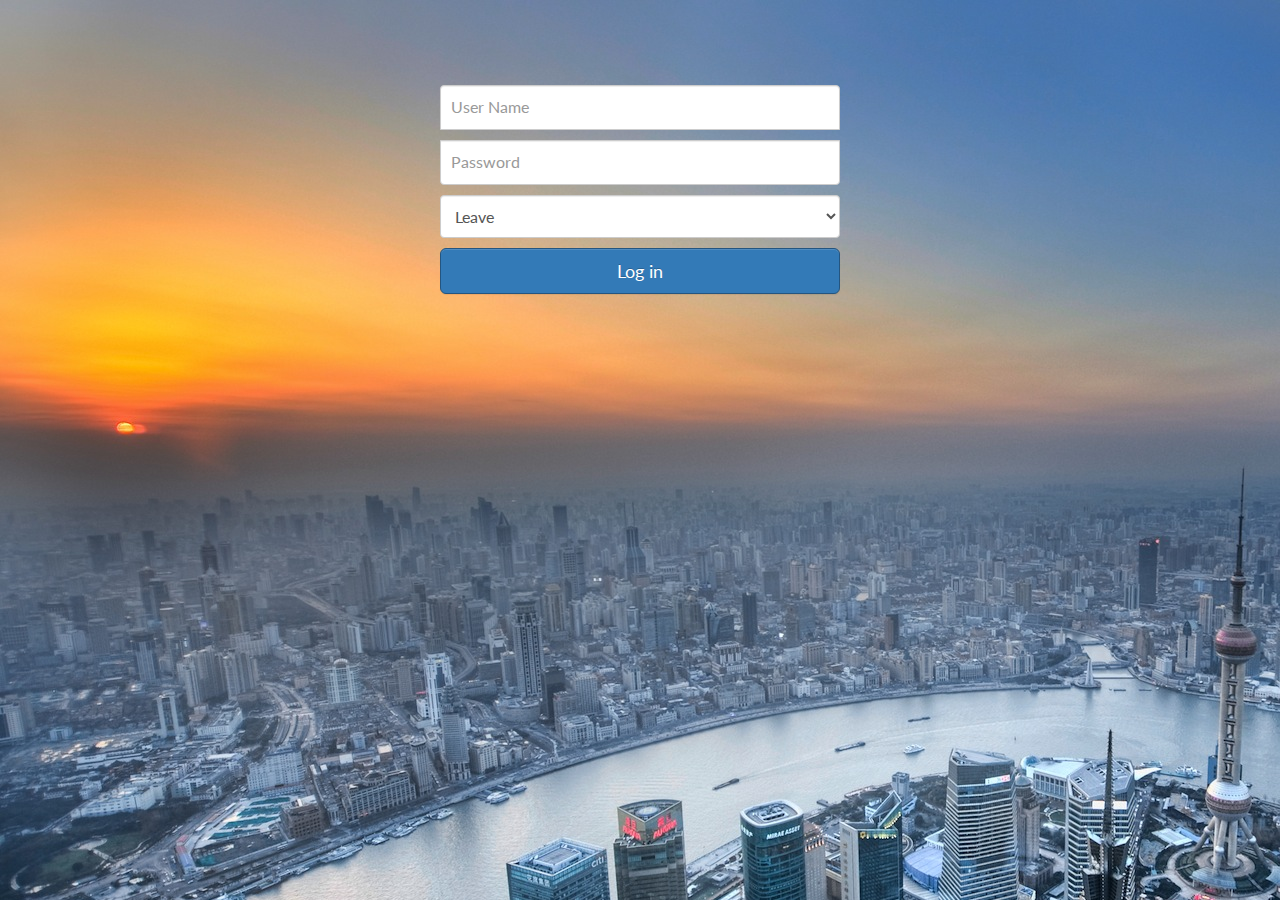
<file: bigsword-web-app/src/main/webapp/index.html>
<!DOCTYPE html>
<html>
  <head>
    <meta charset="utf-8">
    <meta http-equiv="X-UA-Compatible" content="IE=edge">
    <title>ShinUI</title>
    <meta name="description" content="">
    <meta name="viewport" content="width=device-width, initial-scale=1">

    
<meta name="shin-ui/config/environment" content="%7B%22modulePrefix%22%3A%22shin-ui%22%2C%22podModulePrefix%22%3A%22shin-ui/pods%22%2C%22environment%22%3A%22tc%22%2C%22baseURL%22%3A%22/dist%22%2C%22locationType%22%3A%22hash%22%2C%22EmberENV%22%3A%7B%22FEATURES%22%3A%7B%7D%7D%2C%22contentSecurityPolicy%22%3A%7B%22default-src%22%3A%22%27none%27%22%2C%22script-src%22%3A%22%27self%27%20%27unsafe-inline%27%20%27unsafe-eval%27%20%22%2C%22font-src%22%3A%22%27self%27%20%22%2C%22connect-src%22%3A%22%27self%27%20http%3A//bigsword.online%3A8080%22%2C%22img-src%22%3A%22%27self%27%20%22%2C%22style-src%22%3A%22%27self%27%20%27unsafe-inline%27%20%22%2C%22media-src%22%3A%22%27self%27%22%7D%2C%22APP%22%3A%7B%22ajax%22%3A%22http%3A//localhost%3A8080/bigsword/msgchannel%22%2C%22name%22%3A%22shin-ui%22%2C%22version%22%3A%220.0.0+7a6c95d7%22%7D%2C%22contentSecurityPolicyHeader%22%3A%22Content-Security-Policy-Report-Only%22%2C%22exportApplicationGlobal%22%3Atrue%7D" />

    <link rel="stylesheet" href="assets/vendor.css">
    <link rel="stylesheet" href="assets/shin-ui.css">




    
  </head>
  <body>
    
    <script src="assets/vendor.js"></script>
    <script src="assets/shin-ui.js"></script>

    
  </body>
</html>
</file>
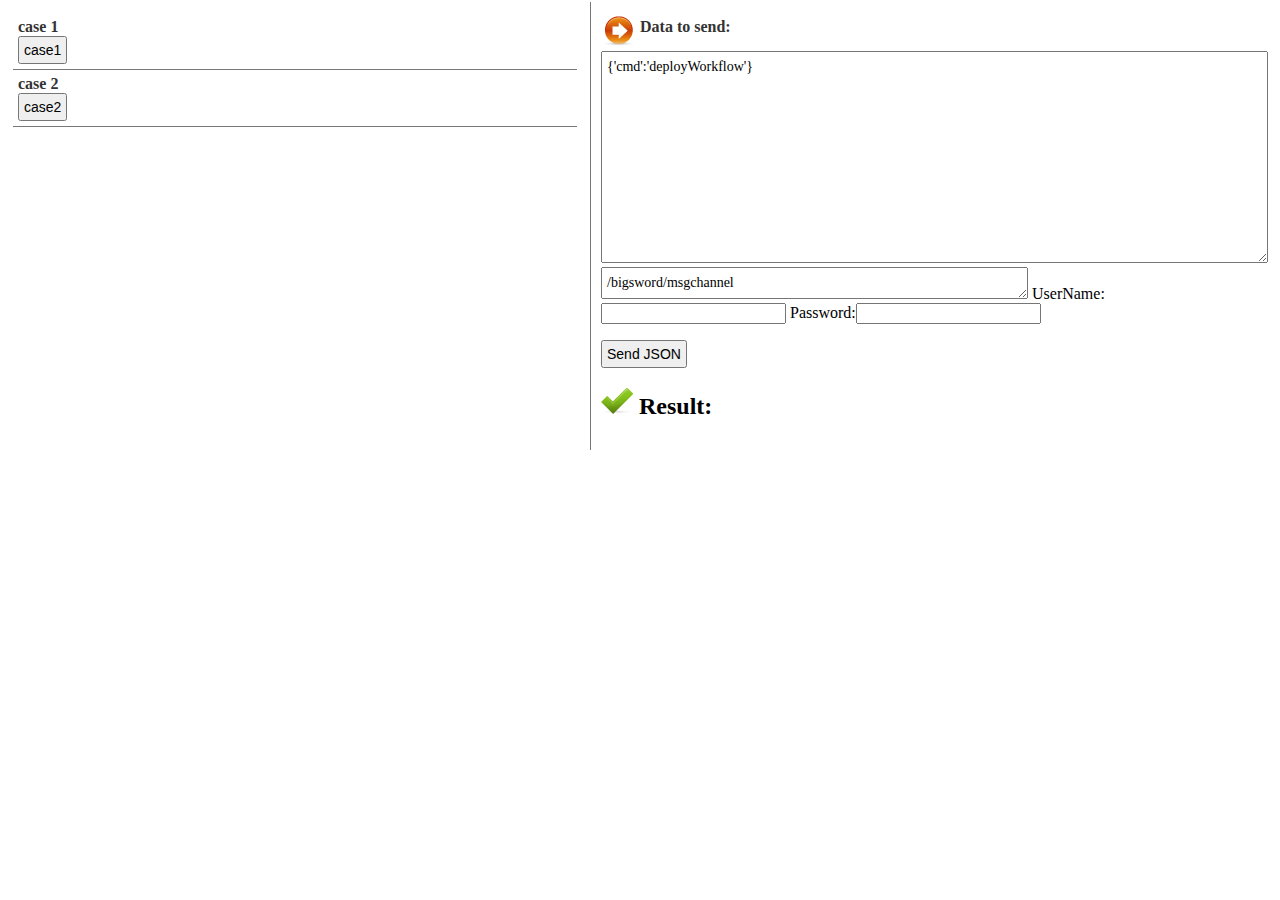
<file: bigsword-web-app/src/main/webapp/jsonTest/jsonpost.html>
<!DOCTYPE html>
<html>
<head>
<script src="jquery-1.9.1.js"></script>
<script src="sendJSON.js"></script>
<script>
var jsonReqeust;
var jsonResponse;
$(document).ready(
function() {
	$("#case1").click( function(e){
		$('#dataToSend').val(JSON.stringify(""));
	});	
	
	$("#case2").click( function(e){
		$('#dataToSend').val(JSON.stringify(""));
	});	
}
)
</script>
<script>


function displayResponse(json){
	traverse(json,"");
}

</script>
<style>
body{
	font-family:"Malgun Gothic";
	margin:0;
}
textarea{
	font-size:14px;
	padding:5px;
	line-height:20px;
	font-family:"Candara";
}
button{
	padding:4px;
	font-size:14px;
}
</style>
</head>
<body>
	<table width="100%">
		<tr>
			<td width="50%" style="vertical-align: text-top;">
				<div style="overflow-x: hidden; overflow-y: auto; padding: 10px">
					<div style="border-bottom: 1px solid #777777; padding: 5px">
						<div style="font-size: 16px; font-weight: bold; color: #333333">case 1</div>
						<button id="case1">case1</button>
						
					</div>
					<div style="border-bottom: 1px solid #777777; padding: 5px">
						<div style="font-size: 16px; font-weight: bold; color: #333333">case 2</div>
						<button id="case2">case2</button>
					</div>
				</div>
			</td>
			<td width="50%" style="border-left: 1px solid #777777; padding: 10px; vertical-align: text-top;">
				<div style="overflow-x: hidden; overflow-y: auto;">
					<div style="font-size: 16px; font-weight: bold; color: #333333">
						<img src="conditional-approval-icon.png" align="middle" />Data to send:
					</div>
					<textarea name="dataToSend" id="dataToSend" cols="80" rows="10">{'cmd':'deployWorkflow'}</textarea>
					<textarea name="urlToSend" id="urlToSend" cols="50" rows="1">/bigsword/msgchannel</textarea>
					UserName: <input id="staffId" type="text" /> 
					Password:<input id="adPsw" type="password" />
					<p />
					<button onclick="sendJSONandGetResult('POST','/bigsword/msgchannel',traverse2)">Send JSON</button>
					<h2>
						<img src="day-to-day-right-mark.png" /> Result:
					</h2>
					<div id="result"></div>
				</div>
			</td>
		</tr>
	</table>
</body>
</html>
</file>
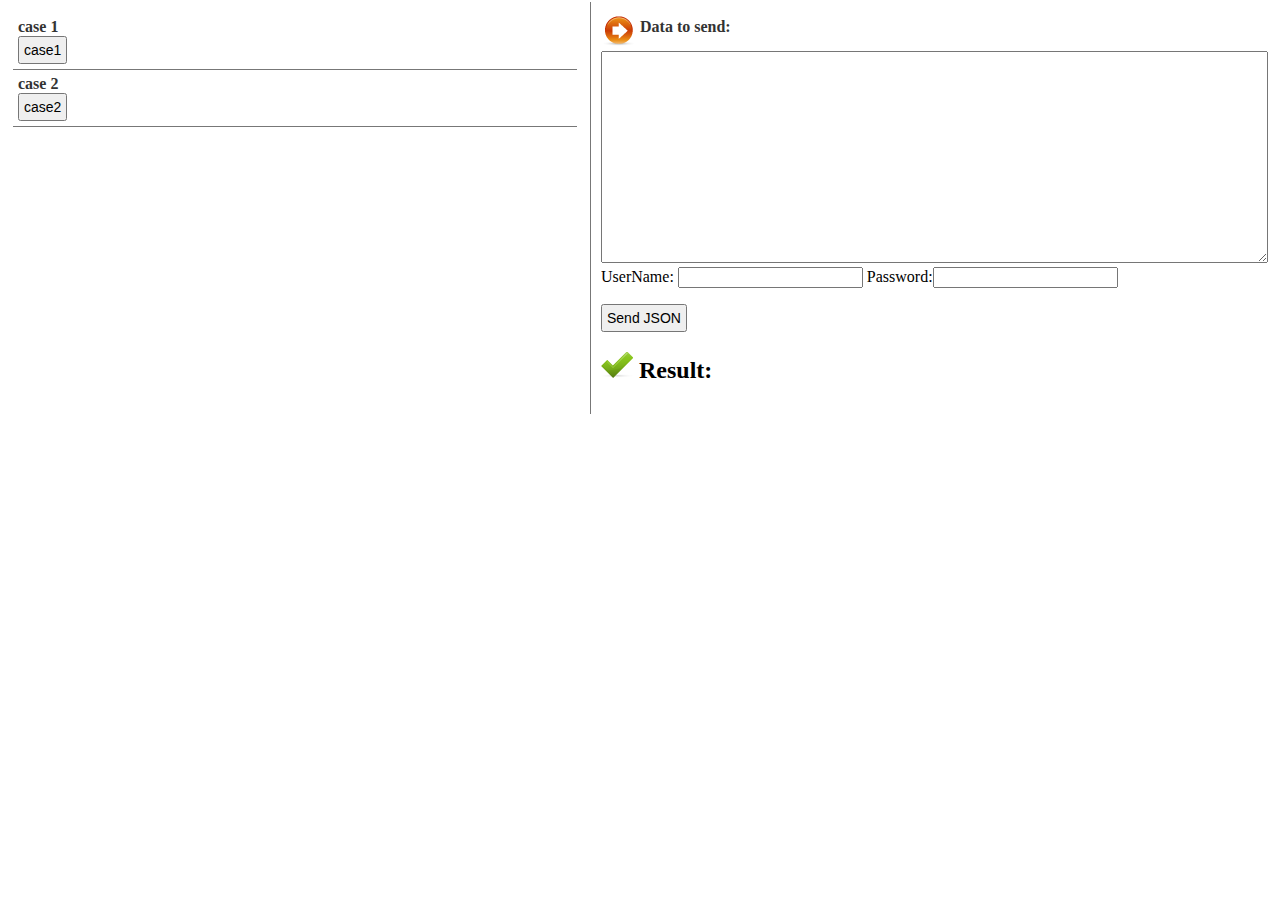
<file: test-web-app/src/main/webapp/jsonTest/jsonpost.html>
<!DOCTYPE html>
<html>
<head>
<script src="jquery-1.9.1.js"></script>
<script src="sendJSON.js"></script>
<script>
var jsonReqeust;
var jsonResponse;
$(document).ready(
function() {
	$("#case1").click( function(e){
		$('#dataToSend').val(JSON.stringify("{'request':'caseA','detail':'xx','textOne':'fafaf'}"));
	});	
	
	$("#case2").click( function(e){
		$('#dataToSend').val(JSON.stringify(""));
	});	
}
)
</script>
<script>


function displayResponse(json){
	traverse(json,"");
}

</script>
<style>
body{
	font-family:"Malgun Gothic";
	margin:0;
}
textarea{
	font-size:14px;
	padding:5px;
	line-height:20px;
	font-family:"Candara";
}
button{
	padding:4px;
	font-size:14px;
}
</style>
</head>
<body>
	<table width="100%">
		<tr>
			<td width="50%" style="vertical-align: text-top;">
				<div style="overflow-x: hidden; overflow-y: auto; padding: 10px">
					<div style="border-bottom: 1px solid #777777; padding: 5px">
						<div style="font-size: 16px; font-weight: bold; color: #333333">case 1</div>
						<button id="case1">case1</button>
						
					</div>
					<div style="border-bottom: 1px solid #777777; padding: 5px">
						<div style="font-size: 16px; font-weight: bold; color: #333333">case 2</div>
						<button id="case2">case2</button>
					</div>
				</div>
			</td>
			<td width="50%" style="border-left: 1px solid #777777; padding: 10px; vertical-align: text-top;">
				<div style="overflow-x: hidden; overflow-y: auto;">
					<div style="font-size: 16px; font-weight: bold; color: #333333">
						<img src="conditional-approval-icon.png" align="middle" />Data to send:
					</div>
					<textarea name="dataToSend" id="dataToSend" cols="80" rows="10"></textarea>
					UserName: <input id="staffId" type="text" /> 
					Password:<input id="adPsw" type="password" />
					<p />
					<button onclick="sendJSONandGetResult('POST','/tobsapp/msgchannel',traverse2)">Send JSON</button>
					<h2>
						<img src="day-to-day-right-mark.png" /> Result:
					</h2>
					<div id="result"></div>
				</div>
			</td>
		</tr>
	</table>
</body>
</html>
</file>
<file: bigsword-web-app/src/main/webapp/assets/shin-ui.css>
@font-face {
  font-family: Lato;
  src: url('../fonts/Lato-Regular.ttf');
}

body {
  font-family: "Lato";
}

.leave {
  background-image: url('../img/bk-2.jpg');
  background-attachment: fixed;
}

.travel {
  background-image: url('../img/bk.jpg');
  background-attachment: fixed;
}

.container.loginBox {
  	margin-top:70px;
    max-width: 520px;

}


.topBox {
    margin-top:20px;
}

i.icon-off.icon-white{
    cursor: pointer;
}

.logout{
    background: transparent;
    border: none !important;
}

span.caret   {
  color: black;
}


td.rest{
    background-color:pink;
}

td.notCurrent{
    color: grey;
}


.detail:hover{
    cursor: pointer;
    /*background-color: skyblue;*/
    
}


.form-signin {
  max-width: 430px;
  padding: 15px;
  margin: 0 auto;
}
.form-signin .form-signin-heading,
.form-signin .checkbox {
  margin-bottom: 10px;
}
.form-signin .checkbox {
  font-weight: normal;
}
.form-signin .form-control {
  position: relative;
  height: auto;
  -webkit-box-sizing: border-box;
     -moz-box-sizing: border-box;
          box-sizing: border-box;
  padding: 10px;
  font-size: 16px;
}
.form-signin .form-control:focus {
  z-index: 2;
}
.form-signin input[type="text"] {
  margin-bottom: 10px;
  border-bottom-right-radius: 0;
  border-bottom-left-radius: 0;
}
.form-signin input[type="password"] {
  margin-bottom: 10px;
  border-top-left-radius: 0;
  border-top-right-radius: 0;
}

#loginSystem {
  margin-bottom: 10px;
}

.bg-success,.bg-danger,.alert {
    padding: 15px;
    text-align: center;
}



.main {
  float: inherit;
  padding-left: 40px;
}

.navbar-font-color {
  color: white!important;
}

.btn,.panel-heading,.well,a,.alert {
  background-image: none!important;
}

.btn-group {
  padding-bottom: 15px;
}

.footer {
  background-color: #d9d9d9;
}

.content-box {
  padding-top: 55px;
}

.mandatory {
  color: red;
}

.detail-label {
  background-color: #337ab7;
  color: white;
   border-color:#337ab7;
}

.buffer {
  margin-top:20px;
  margin-bottom: 20px;
}

.right {
  float: right;
}

.table {
  table-layout: fixed;
}
td.clkCell:hover {
  cursor: pointer;
  background-color: #e8e8e8;
}

td.header {
  font-weight: bold;
}

.side-nav {
  position: fixed;
  margin-right: 50px;
  padding-right: 0;
  padding-left: 0;
  padding-top:0;
  padding-bottom: 0;
  border-radius: 0;
  border:0; 
  color:black;
}

.content {
  float: right;
}

.well {
  opacity: 0.93;
}

.nav-link {
  color: black;
  border-radius: 0!important;
  padding-left: 5px!important;
}

.nav-link:hover {
  color:black;
  background-color: #d9d9d9!important;
  cursor: pointer;
}
.nav-link-inner {
  padding-left: 50px!important;
}
.hidden {
  display: none;
}

tr.selected {
  background-color: #b3ffff!important;
}

.page-header {
  margin-top: 10px;
  padding-bottom: 0;
}

h1 {
  margin: 0;
  padding:0;
}


.deatil-label {
  font-weight: bold;
  text-align: right;
  padding-right: 0;
}

.detail-data {
  text-align: left;
  padding-left: 0;
}

.detail-label-item {
  position: relative;
  display: block;
  padding: 10px 15px;
}
.detail-label-group {
  padding-left: 0;
}

.create-data-input {
  padding-top: 6px;
  padding-bottom: 7px;
}

.create-label-group {
  padding-left: 0;
}
.create-label {
  font-weight: bold;
  text-align: right;
  padding-right: 0;
}

.create-data {
  text-align: left;
  padding-left: 0;
}
.create-label-item {
  position: relative;
  display: block;
  padding-top: 12px;
  padding-bottom:  15px;
  padding-left: 15px;
  padding-right: 15px;
}

.create-data-group {
  padding-left: 0;
}


.divider {
  margin-top: 15px;
  margin-bottom: 15px;
}

.alert {
  margin-bottom: 0;
}

.input-group-addon {
  width:0;
}

.min-text {
  min-width: 220px;
}

.nav-table {
  width:100%;
}

td.nav-icon {
  padding-left: 15px;
  padding-right: 4px;
  padding-top:13px;
  padding-bottom: 12px;
  color:white;
}

td.nav-sub-icon {
  padding-left: 15px;
  padding-top:13px;
  padding-bottom: 12px;
  color:black;
}

td.nav-sub-lable {
  padding-left: 35px;
  padding-right: 10px;
  color:black;
}

td.nav-lable {
  padding-left: 5px;
  padding-right: 10px;
}

td.nav-lable:hover {
  cursor: pointer;
  background-color: #d9d9d9;
}

td.nav-sub-lable:hover {
  cursor: pointer;
  background-color: #d9d9d9;
}

.bk-red {
  background-color: #e60000;
}

.bk-orange {
  background-color: #ff8000;
}

.bk-yellow {
  background-color: #e6e600;
}

.bk-green {
  background-color: #39e600;
}

.bk-cran {
  background-color: #00ace6;
}

.bk-blue {
  background-color: #0000e6;
}

.bk-purple {
  background-color: #7300e6;
}

.load-modal {
  width:200px;
  position: fixed;
  left:42%;
  top:30%;
  border-radius: 0;
  display: none;

}

.toTop {
  width: 50px;
  height: 50px;
  position: fixed;
  bottom: 20px;
  right: 20px;
}
</file>
